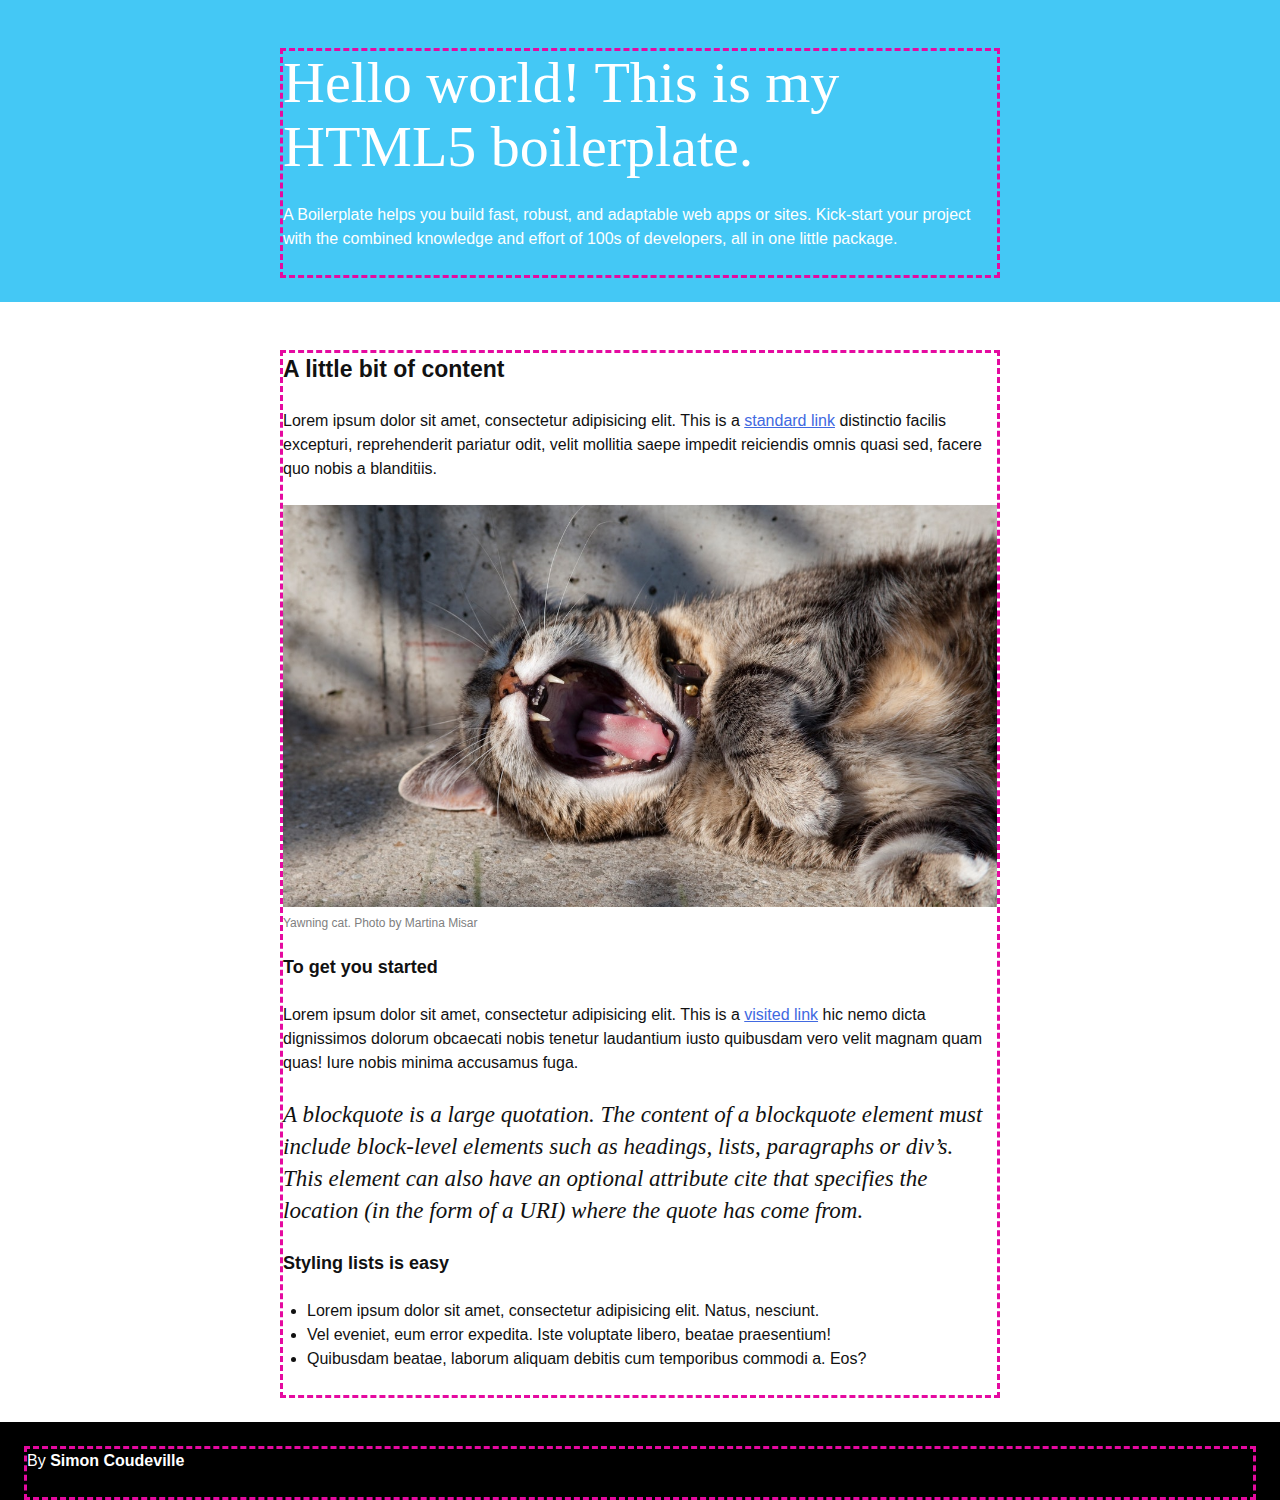
<file: index.html>
<!DOCTYPE html>
<html lang="en">

<head>
    <meta charset="utf-8" />
    <meta http-equiv="x-ua-compatible" content="ie=edge" />
    <title>Simon Coudeville - HTML5 Boilerplate</title>
    <meta name="description" content="This is my HTML5 boilerplate." />
    <meta name="viewport" content="width=device-width, initial-scale=1.0" />
    <meta name="msapplication-TileColor" content="#e85e00" />
    <meta name="theme-color" content="#e85e00" />

    <link rel="icon" href="favicon.svg" />
    <link rel="apple-touch-icon" href="apple-touch-icon.png" />
    <link rel="manifest" href="manifest.json" />
    <link rel="stylesheet" href="css/objects.row.css" />
    <link rel="stylesheet" href="css/normalize.css" />
    <link rel="stylesheet" href="css/screen.css" />
</head>

<body>
    <header class="o-row o-row--lg o-row--primary">
        <div class="o-container u-max-width-md">
            <h1>Hello world! This is my HTML5 boilerplate.</h1>
            <p>
                A Boilerplate helps you build fast, robust, and adaptable web apps or
                sites. Kick-start your project with the combined knowledge and effort of
                100s of developers, all in one little package.
            </p>
        </div>
    </header>
    <main class="o-row o-row--lg">
        <div class="o-container u-max-width-md">
            <h2>A little bit of content</h2>
            <p>
                Lorem ipsum dolor sit amet, consectetur adipisicing elit. This is a
                <a href="test.com">standard link</a>
                distinctio facilis excepturi, reprehenderit pariatur odit, velit
                mollitia saepe impedit reiciendis omnis quasi sed, facere quo nobis a
                blanditiis.
            </p>
            <figure>
                <img src="img/yawning-cat.jpeg" alt="This is a picture of a yawning cat" />
                <figcaption>Yawning cat. Photo by Martina Misar</figcaption>
            </figure>
            <h3>To get you started</h3>
            <p>
                Lorem ipsum dolor sit amet, consectetur adipisicing elit. This is a
                <a href="https://www.google.com">visited link</a> hic nemo dicta
                dignissimos dolorum obcaecati nobis tenetur laudantium iusto quibusdam
                vero velit magnam quam quas! Iure nobis minima accusamus fuga.
            </p>
            <blockquote cite="http://www.htmldog.com/reference/htmltags/blockquote/">
                <p>
                    A blockquote is a large quotation. The content of a blockquote element
                    must include block-level elements such as headings, lists, paragraphs
                    or div’s. This element can also have an optional attribute cite that
                    specifies the location (in the form of a URI) where the quote has come
                    from.
                </p>
            </blockquote>
            <h3>Styling lists is easy</h3>
            <ul>
                <li>
                    Lorem ipsum dolor sit amet, consectetur adipisicing elit. Natus,
                    nesciunt.
                </li>
                <li>
                    Vel eveniet, eum error expedita. Iste voluptate libero, beatae
                    praesentium!
                </li>
                <li>
                    Quibusdam beatae, laborum aliquam debitis cum temporibus commodi a.
                    Eos?
                </li>
            </ul>
        </div>
    </main>
    <footer class="o-row o-row--dark">
        <div class="o-container">
            <p>By <strong>Simon Coudeville</strong></p>
        </div>
    </footer>
</body>

</html>
</file>
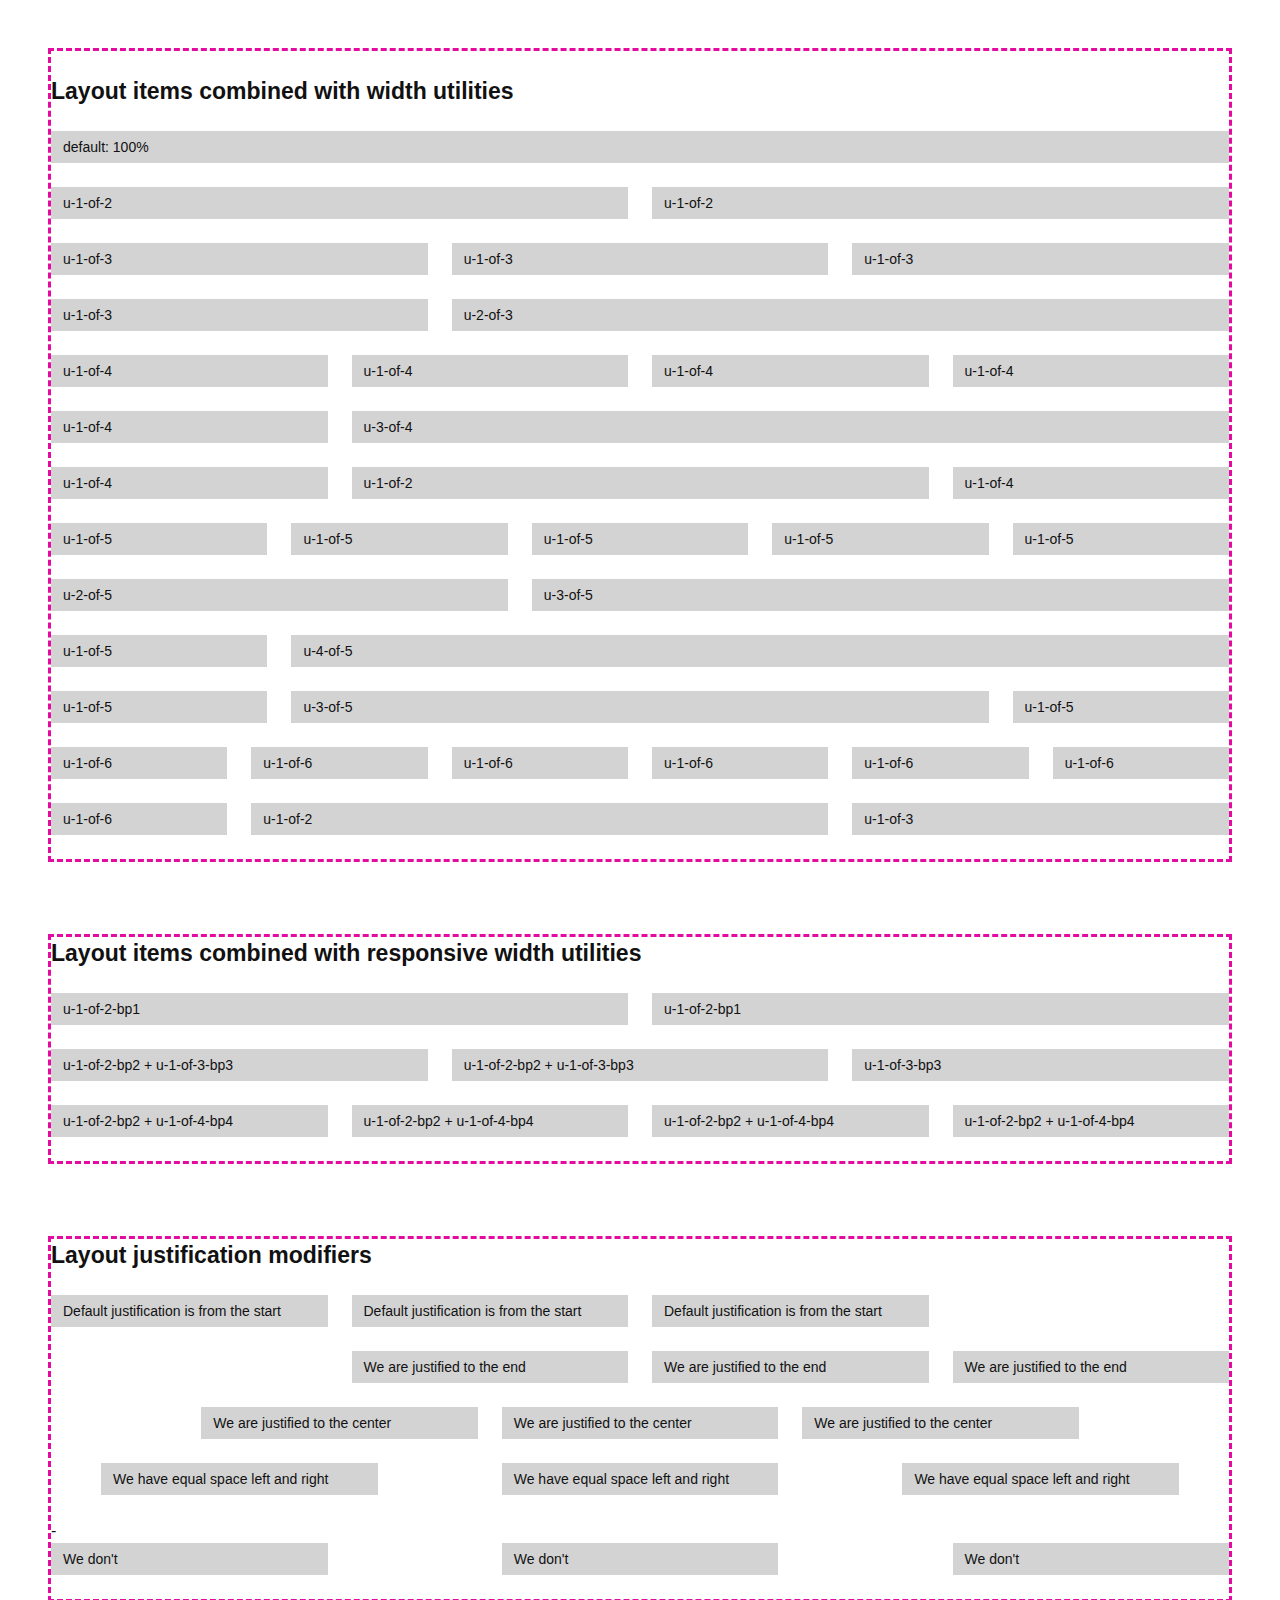
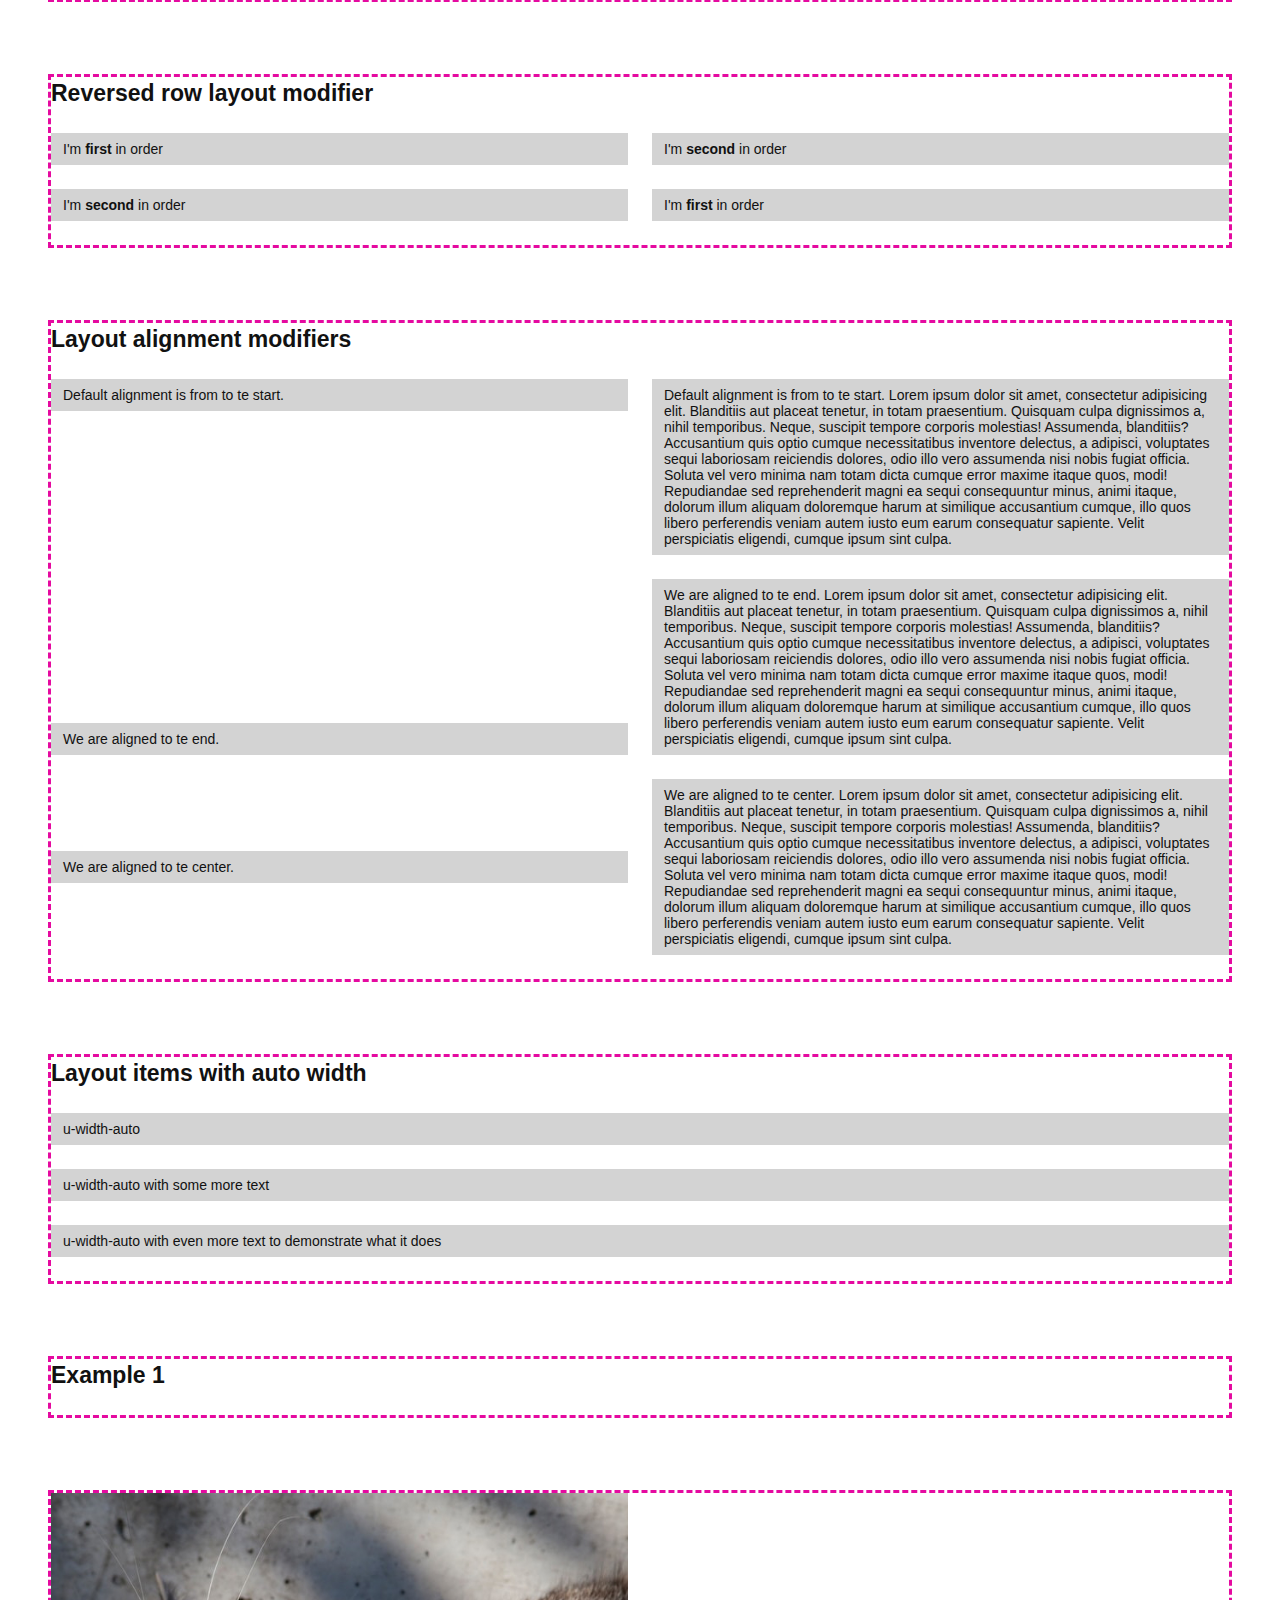
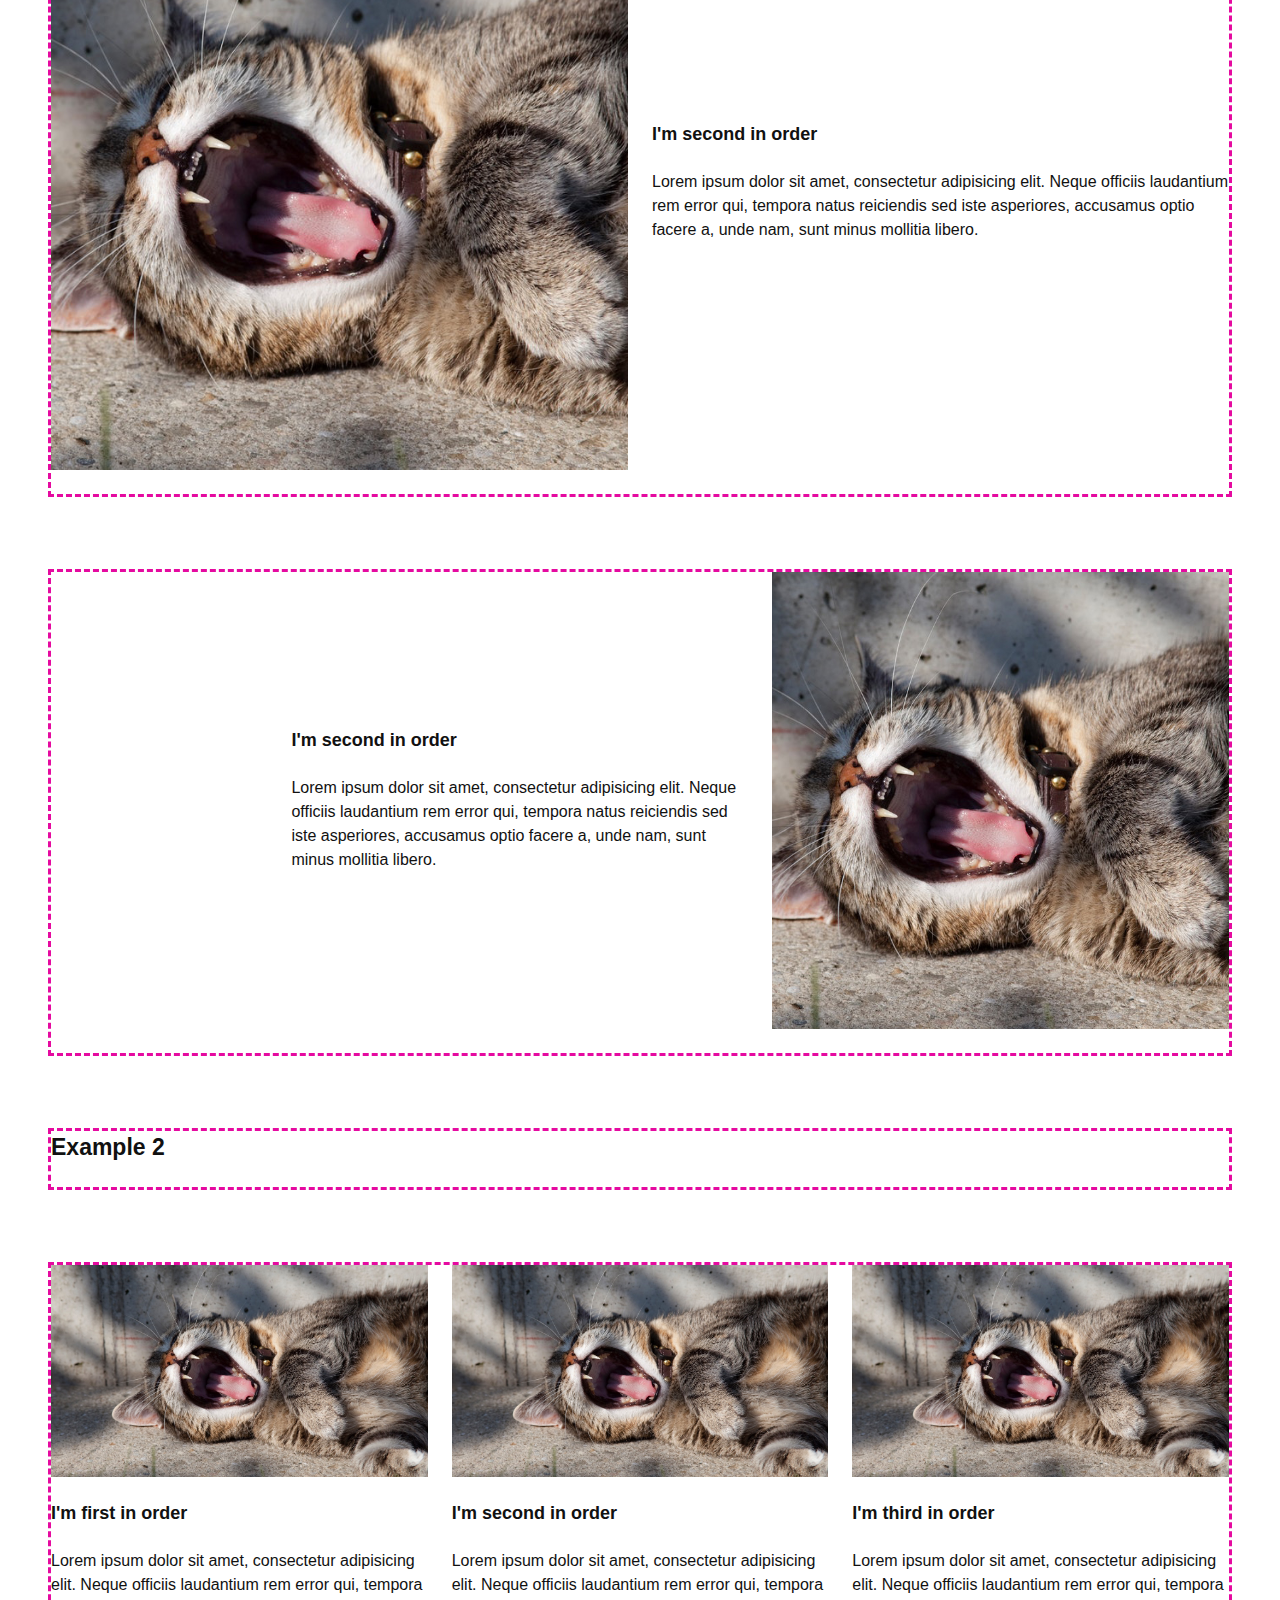
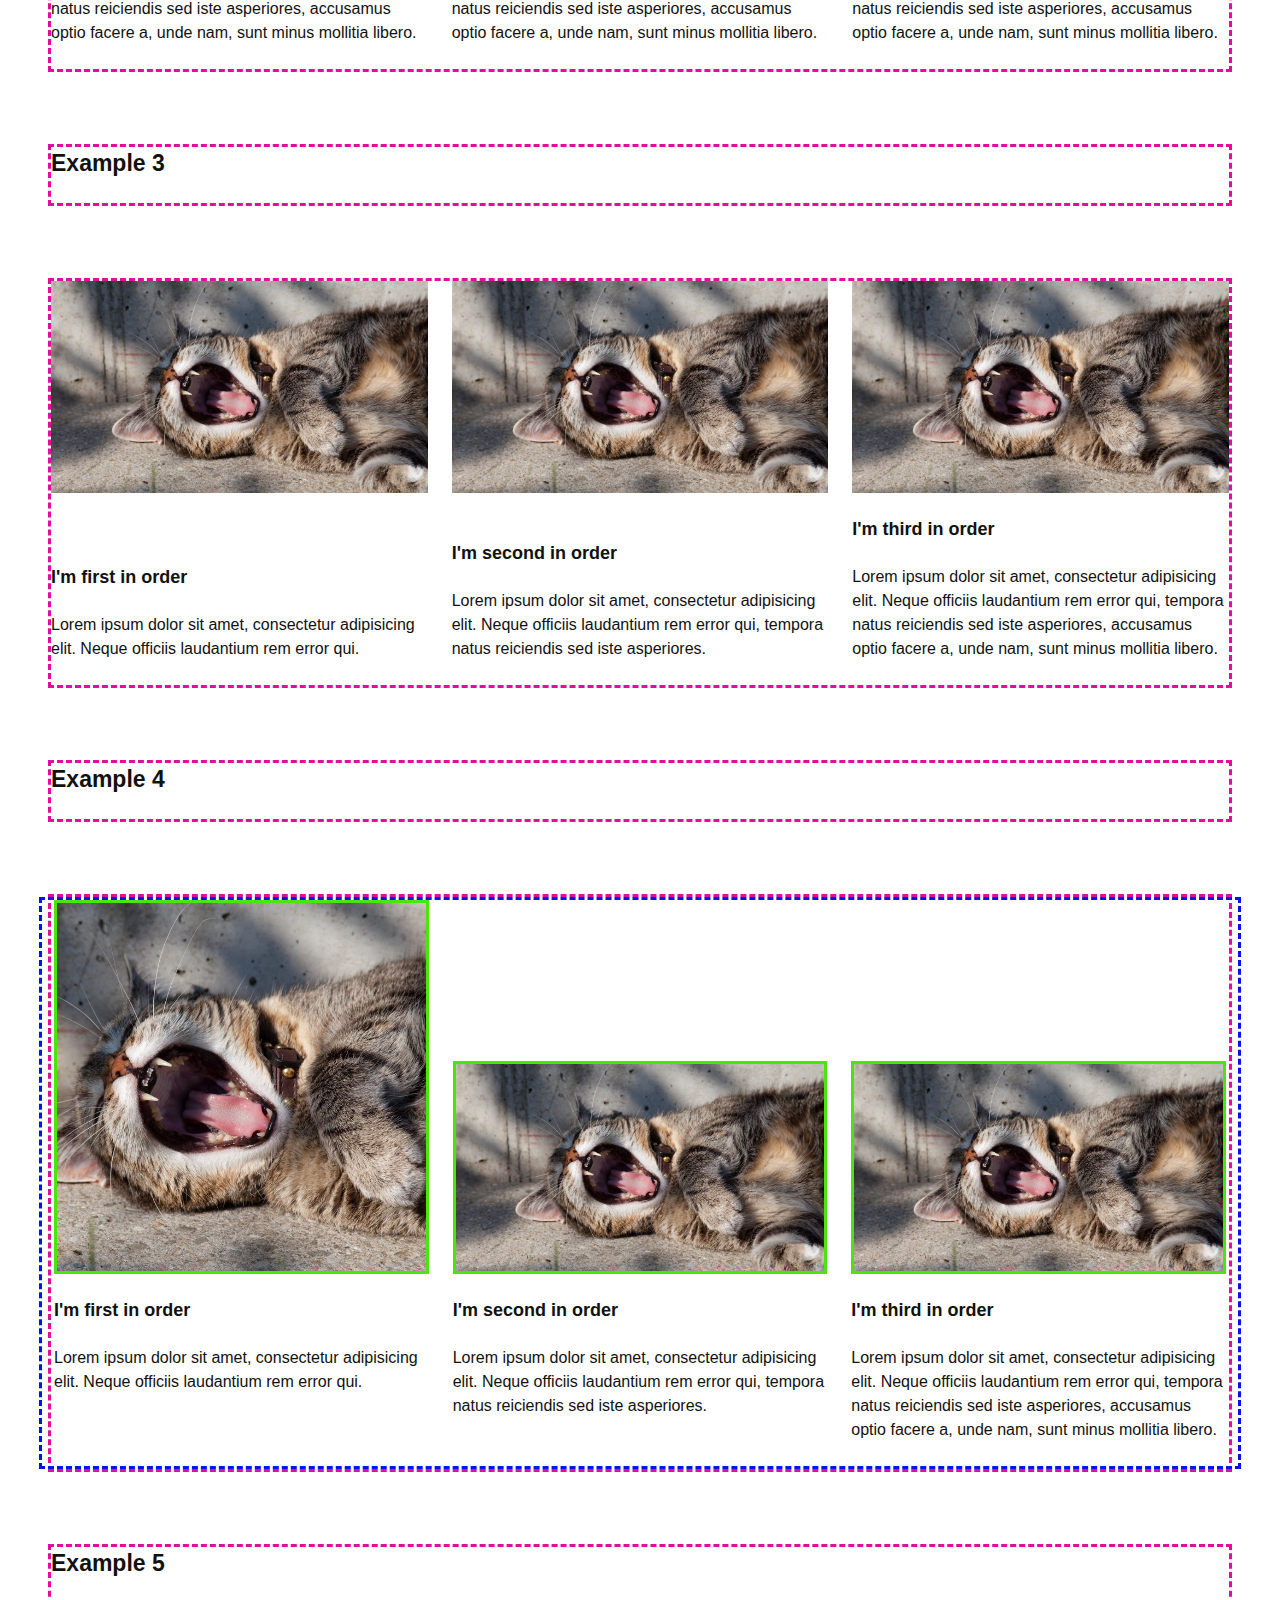
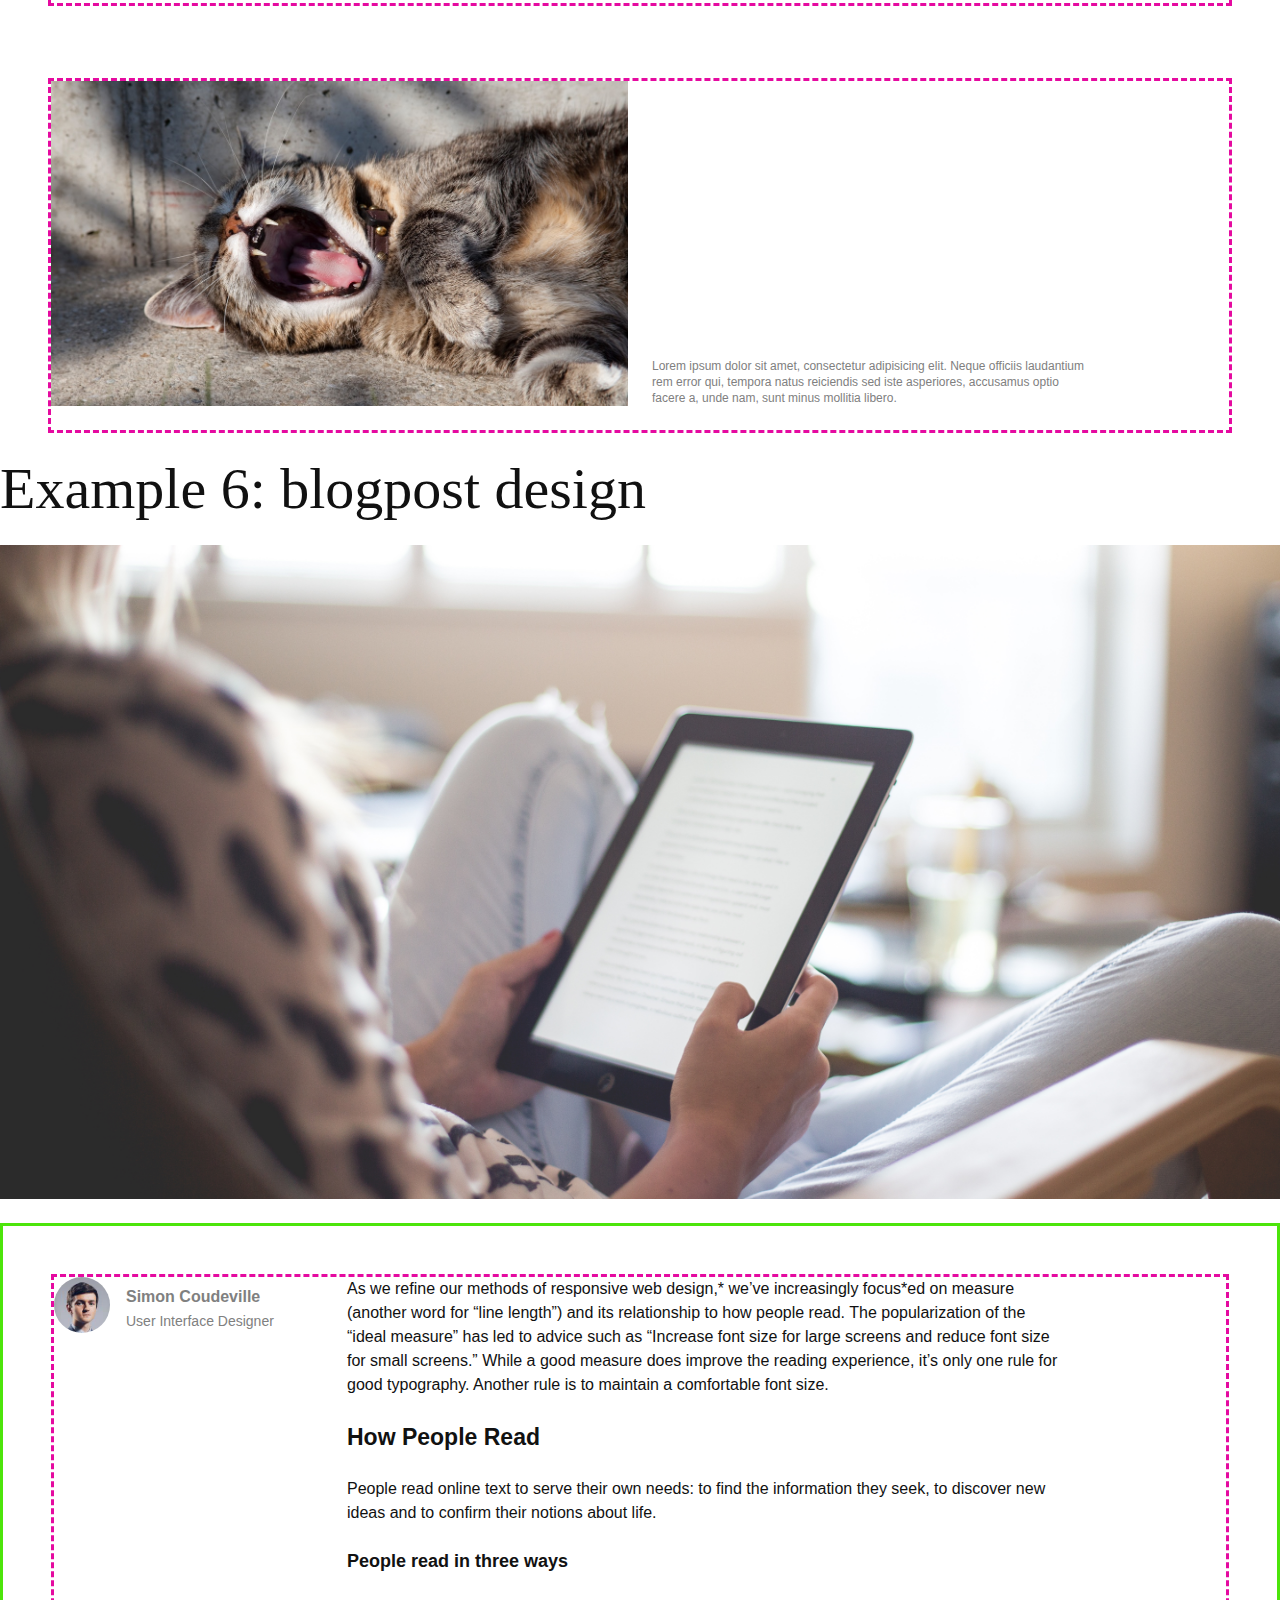
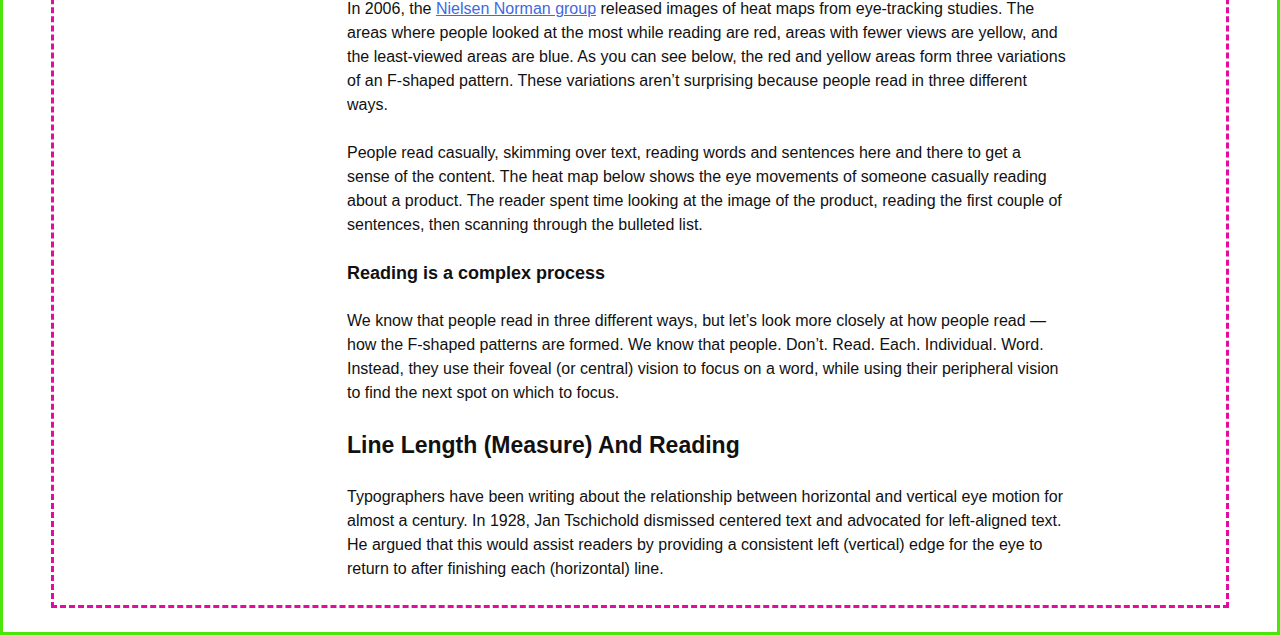
<file: layout.html>
<!doctype html>
<html lang="en">

<head>
    <meta charset="utf-8">
    <meta http-equiv="x-ua-compatible" content="ie=edge">
    <title>Simon Coudeville - HTML5 Boilerplate</title>
    <meta name="description" content="This is my HTML5 boilerplate.">
    <meta name="viewport" content="width=device-width, initial-scale=1.0">
    <meta name="msapplication-TileColor" content="#e85e00">
    <meta name="theme-color" content="#e85e00">

    <link rel="icon" href="favicon.svg">
    <link rel="apple-touch-icon" href="apple-touch-icon.png">
    <link rel="manifest" href="manifest.json">

    <link rel="stylesheet" href="css/normalize.css">
    <link rel="stylesheet" href="css/screen.css">
</head>

<body>
    <section class="o-row o-row--lg">
        
        <div class="o-container">

            <div class="o-layout__item">
                <p></p>
            </div>
            <div class="o-layout__item">
                <p></p>
            </div>
            <div class="o-layout__item">
                <p></p>
            </div>
            <div class="o-layout__item">
                <p></p>
            </div>  


            <h2>Layout items combined with width utilities</h2>
            <div class="o-layout o-layout--gutter">
                <div class="o-layout__item u-1-of-1">
                    <p class="c-layout-block c-layout-block--ellipsis">default: 100%</p>
                </div>
                <div class="o-layout__item u-1-of-2">
                    <p class="c-layout-block c-layout-block--ellipsis">u-1-of-2</p>
                </div>
                <div class="o-layout__item u-1-of-2">
                    <p class="c-layout-block c-layout-block--ellipsis">u-1-of-2</p>
                </div>
                <div class="o-layout__item u-1-of-3">
                    <p class="c-layout-block c-layout-block--ellipsis">u-1-of-3</p>
                </div>
                <div class="o-layout__item u-1-of-3">
                    <p class="c-layout-block c-layout-block--ellipsis">u-1-of-3</p>
                </div>
                <div class="o-layout__item u-1-of-3">
                    <p class="c-layout-block c-layout-block--ellipsis">u-1-of-3</p>
                </div>
                <div class="o-layout__item u-1-of-3">
                    <p class="c-layout-block c-layout-block--ellipsis">u-1-of-3</p>
                </div>
                <div class="o-layout__item u-2-of-3">
                    <p class="c-layout-block c-layout-block--ellipsis">u-2-of-3</p>
                </div>
                <div class="o-layout__item u-1-of-4">
                    <p class="c-layout-block c-layout-block--ellipsis">u-1-of-4</p>
                </div>
                <div class="o-layout__item u-1-of-4">
                    <p class="c-layout-block c-layout-block--ellipsis">u-1-of-4</p>
                </div>
                <div class="o-layout__item u-1-of-4">
                    <p class="c-layout-block c-layout-block--ellipsis">u-1-of-4</p>
                </div>
                <div class="o-layout__item u-1-of-4">
                    <p class="c-layout-block c-layout-block--ellipsis">u-1-of-4</p>
                </div>
                <div class="o-layout__item u-1-of-4">
                    <p class="c-layout-block c-layout-block--ellipsis">u-1-of-4</p>
                </div>
                <div class="o-layout__item u-3-of-4">
                    <p class="c-layout-block c-layout-block--ellipsis">u-3-of-4</p>
                </div>
                <div class="o-layout__item u-1-of-4">
                    <p class="c-layout-block c-layout-block--ellipsis">u-1-of-4</p>
                </div>
                <div class="o-layout__item u-1-of-2">
                    <p class="c-layout-block c-layout-block--ellipsis">u-1-of-2</p>
                </div>
                <div class="o-layout__item u-1-of-4">
                    <p class="c-layout-block c-layout-block--ellipsis">u-1-of-4</p>
                </div>
                <div class="o-layout__item u-1-of-5">
                    <p class="c-layout-block c-layout-block--ellipsis">u-1-of-5</p>
                </div>
                <div class="o-layout__item u-1-of-5">
                    <p class="c-layout-block c-layout-block--ellipsis">u-1-of-5</p>
                </div>
                <div class="o-layout__item u-1-of-5">
                    <p class="c-layout-block c-layout-block--ellipsis">u-1-of-5</p>
                </div>
                <div class="o-layout__item u-1-of-5">
                    <p class="c-layout-block c-layout-block--ellipsis">u-1-of-5</p>
                </div>
                <div class="o-layout__item u-1-of-5">
                    <p class="c-layout-block c-layout-block--ellipsis">u-1-of-5</p>
                </div>
                <div class="o-layout__item u-2-of-5">
                    <p class="c-layout-block c-layout-block--ellipsis">u-2-of-5</p>
                </div>
                <div class="o-layout__item u-3-of-5">
                    <p class="c-layout-block c-layout-block--ellipsis">u-3-of-5</p>
                </div>
                <div class="o-layout__item u-1-of-5">
                    <p class="c-layout-block c-layout-block--ellipsis">u-1-of-5</p>
                </div>
                <div class="o-layout__item u-4-of-5">
                    <p class="c-layout-block c-layout-block--ellipsis">u-4-of-5</p>
                </div>
                <div class="o-layout__item u-1-of-5">
                    <p class="c-layout-block c-layout-block--ellipsis">u-1-of-5</p>
                </div>
                <div class="o-layout__item u-3-of-5">
                    <p class="c-layout-block c-layout-block--ellipsis">u-3-of-5</p>
                </div>
                <div class="o-layout__item u-1-of-5">
                    <p class="c-layout-block c-layout-block--ellipsis">u-1-of-5</p>
                </div>
                <div class="o-layout__item u-1-of-6">
                    <p class="c-layout-block c-layout-block--ellipsis">u-1-of-6</p>
                </div>
                <div class="o-layout__item u-1-of-6">
                    <p class="c-layout-block c-layout-block--ellipsis">u-1-of-6</p>
                </div>
                <div class="o-layout__item u-1-of-6">
                    <p class="c-layout-block c-layout-block--ellipsis">u-1-of-6</p>
                </div>
                <div class="o-layout__item u-1-of-6">
                    <p class="c-layout-block c-layout-block--ellipsis">u-1-of-6</p>
                </div>
                <div class="o-layout__item u-1-of-6">
                    <p class="c-layout-block c-layout-block--ellipsis">u-1-of-6</p>
                </div>
                <div class="o-layout__item u-1-of-6">
                    <p class="c-layout-block c-layout-block--ellipsis">u-1-of-6</p>
                </div>
                <div class="o-layout__item u-1-of-6">
                    <p class="c-layout-block c-layout-block--ellipsis">u-1-of-6</p>
                </div>
                <div class="o-layout__item u-1-of-2">
                    <p class="c-layout-block c-layout-block--ellipsis">u-1-of-2</p>
                </div>
                <div class="o-layout__item u-1-of-3">
                    <p class="c-layout-block c-layout-block--ellipsis">u-1-of-3</p>
                </div>
            </div>
        </div>
    </section>
    <section class="o-row o-row--lg">
        <div class="o-container">
            <h2>Layout items combined with responsive width utilities</h2>
            <div class="o-layout o-layout--gutter">
                <div class="o-layout__item u-1-of-2-bp1">
                    <p class="c-layout-block c-layout-block--ellipsis">u-1-of-2-bp1</p>
                </div>
                <div class="o-layout__item u-1-of-2-bp1">
                    <p class="c-layout-block c-layout-block--ellipsis">u-1-of-2-bp1</p>
                </div>
                <div class="o-layout__item u-1-of-2-bp2 u-1-of-3-bp3">
                    <p class="c-layout-block c-layout-block--ellipsis">u-1-of-2-bp2 + u-1-of-3-bp3</p>
                </div>
                <div class="o-layout__item u-1-of-2-bp2 u-1-of-3-bp3">
                    <p class="c-layout-block c-layout-block--ellipsis">u-1-of-2-bp2 + u-1-of-3-bp3</p>
                </div>
                <div class="o-layout__item u-1-of-3-bp3">
                    <p class="c-layout-block c-layout-block--ellipsis">u-1-of-3-bp3</p>
                </div>
                <div class="o-layout__item u-1-of-2-bp2 u-1-of-4-bp4">
                    <p class="c-layout-block c-layout-block--ellipsis">u-1-of-2-bp2 + u-1-of-4-bp4</p>
                </div>
                <div class="o-layout__item u-1-of-2-bp2 u-1-of-4-bp4">
                    <p class="c-layout-block c-layout-block--ellipsis">u-1-of-2-bp2 + u-1-of-4-bp4</p>
                </div>
                <div class="o-layout__item u-1-of-2-bp2 u-1-of-4-bp4">
                    <p class="c-layout-block c-layout-block--ellipsis">u-1-of-2-bp2 + u-1-of-4-bp4</p>
                </div>
                <div class="o-layout__item u-1-of-2-bp2 u-1-of-4-bp4">
                    <p class="c-layout-block c-layout-block--ellipsis">u-1-of-2-bp2 + u-1-of-4-bp4</p>
                </div>
            </div>
        </div>
    </section>

    <section class="o-row o-row--lg">
        <div class="o-container">
            <!--- Justify start --> 
            <h2>Layout justification modifiers</h2>
            <div class="o-layout o-layout--gutter">
                <div class="o-layout__item u-1-of-4-bp2">
                    <p class="c-layout-block c-layout-block--ellipsis">Default justification is from the start</p>
                </div>
                <div class="o-layout__item u-1-of-4-bp2">
                    <p class="c-layout-block c-layout-block--ellipsis">Default justification is from the start</p>
                </div>
                <div class="o-layout__item u-1-of-4-bp2">
                    <p class="c-layout-block c-layout-block--ellipsis">Default justification is from the start</p>
                </div>
            </div>
            <!--- Justify end -->
            <div class="o-layout o-layout--gutter o-layout--justify-end">
                <div class="o-layout__item u-1-of-4-bp2">
                    <p class="c-layout-block c-layout-block--ellipsis">We are justified to the end</p>
                </div>
                <div class="o-layout__item u-1-of-4-bp2">
                    <p class="c-layout-block c-layout-block--ellipsis">We are justified to the end</p>
                </div>
                <div class="o-layout__item u-1-of-4-bp2">
                    <p class="c-layout-block c-layout-block--ellipsis">We are justified to the end</p>
                </div>
            </div>
            <!--- Justify center -->
            <div class="o-layout o-layout--gutter o-layout--justify-center">
                <div class="o-layout__item u-1-of-4-bp2">
                    <p class="c-layout-block c-layout-block--ellipsis">We are justified to the center</p>
                </div>
                <div class="o-layout__item u-1-of-4-bp2">
                    <p class="c-layout-block c-layout-block--ellipsis">We are justified to the center</p>
                </div>
                <div class="o-layout__item u-1-of-4-bp2">
                    <p class="c-layout-block c-layout-block--ellipsis">We are justified to the center</p>
                </div>
            </div>
            <!--- Justify Space around -->
            <div class="o-layout o-layout--gutter o-layout--justify-space-around">
                <div class="o-layout__item u-1-of-4-bp2">
                    <p class="c-layout-block c-layout-block--ellipsis">We have equal space left and right</p>
                </div>
                <div class="o-layout__item u-1-of-4-bp2">
                    <p class="c-layout-block c-layout-block--ellipsis">We have equal space left and right</p>
                </div>
                <div class="o-layout__item u-1-of-4-bp2">
                    <p class="c-layout-block c-layout-block--ellipsis">We have equal space left and right</p>
                </div>
            </div>
            <!--- Justify Space between -->-
            <div class="o-layout o-layout--gutter o-layout--justify-space-between">
                <div class="o-layout__item u-1-of-4-bp2">
                    <p class="c-layout-block c-layout-block--ellipsis">We don't </p>
                </div>
                <div class="o-layout__item u-1-of-4-bp2">
                    <p class="c-layout-block c-layout-block--ellipsis">We don't </p>
                </div>
                <div class="o-layout__item u-1-of-4-bp2">
                    <p class="c-layout-block c-layout-block--ellipsis">We don't </p>
                </div>
            </div>
        </div>
    </section>

    <section class="o-row o-row--lg">
        <div class="o-container">
            <h2>Reversed row layout modifier</h2>
            <!-- Row normal -->
            <div class="o-layout o-layout--gutter">
                <div class="o-layout__item u-1-of-2-bp2">
                    <p class="c-layout-block c-layout-block--ellipsis">I'm <strong>first</strong> in order</p>
                </div>
                <div class="o-layout__item u-1-of-2-bp2">
                    <p class="c-layout-block c-layout-block--ellipsis">I'm <strong>second</strong> in order</p>
                </div>
            </div>
            <!-- Row Reverse -->
            <div class="o-layout o-layout--gutter o-layout--row-reverse">
                <div class="o-layout__item u-1-of-2-bp2">
                    <p class="c-layout-block c-layout-block--ellipsis">I'm <strong>first</strong> in order</p>
                </div>
                <div class="o-layout__item u-1-of-2-bp2">
                    <p class="c-layout-block c-layout-block--ellipsis">I'm <strong>second</strong> in order</p>
                </div>
            </div>
        </div>
    </section>

    <section class="o-row o-row--lg">
        <div class="o-container">
            <h2>Layout alignment modifiers</h2>
            <div class="o-layout o-layout--gutter">
                <div class="o-layout__item u-1-of-2-bp2">
                    <p class="c-layout-block">Default alignment is from to te start.</p>
                </div>
                <div class="o-layout__item u-1-of-2-bp2">
                    <p class="c-layout-block">Default alignment is from to te start. Lorem ipsum dolor sit amet,
                        consectetur adipisicing elit. Blanditiis aut placeat tenetur, in totam praesentium. Quisquam
                        culpa dignissimos a, nihil temporibus. Neque, suscipit tempore corporis molestias! Assumenda,
                        blanditiis? Accusantium quis optio cumque necessitatibus inventore delectus, a adipisci,
                        voluptates sequi laboriosam reiciendis dolores, odio illo vero assumenda nisi nobis fugiat
                        officia. Soluta vel vero minima nam totam dicta cumque error maxime itaque quos, modi!
                        Repudiandae sed reprehenderit magni ea sequi consequuntur minus, animi itaque, dolorum illum
                        aliquam doloremque harum at similique accusantium cumque, illo quos libero perferendis veniam
                        autem iusto eum earum consequatur sapiente. Velit perspiciatis eligendi, cumque ipsum sint
                        culpa.</p>
                </div>
            </div>
            <!--Aling to end-->
            <div class="o-layout o-layout--gutter o-layout--align-end">
                <div class="o-layout__item u-1-of-2-bp2">
                    <p class="c-layout-block">We are aligned to te end.</p>
                </div>
                <div class="o-layout__item u-1-of-2-bp2">
                    <p class="c-layout-block">We are aligned to te end. Lorem ipsum dolor sit amet, consectetur
                        adipisicing elit. Blanditiis aut placeat tenetur, in totam praesentium. Quisquam culpa
                        dignissimos a, nihil temporibus. Neque, suscipit tempore corporis molestias! Assumenda,
                        blanditiis? Accusantium quis optio cumque necessitatibus inventore delectus, a adipisci,
                        voluptates sequi laboriosam reiciendis dolores, odio illo vero assumenda nisi nobis fugiat
                        officia. Soluta vel vero minima nam totam dicta cumque error maxime itaque quos, modi!
                        Repudiandae sed reprehenderit magni ea sequi consequuntur minus, animi itaque, dolorum illum
                        aliquam doloremque harum at similique accusantium cumque, illo quos libero perferendis veniam
                        autem iusto eum earum consequatur sapiente. Velit perspiciatis eligendi, cumque ipsum sint
                        culpa.</p>
                </div>
            </div>
            <!--Aling to Center-->
            <div class="o-layout o-layout--gutter o-layout--align-center">
                <div class="o-layout__item u-1-of-2-bp2">
                    <p class="c-layout-block">We are aligned to te center.</p>
                </div>
                <div class="o-layout__item u-1-of-2-bp2">
                    <p class="c-layout-block">We are aligned to te center. Lorem ipsum dolor sit amet, consectetur
                        adipisicing elit. Blanditiis aut placeat tenetur, in totam praesentium. Quisquam culpa
                        dignissimos a, nihil temporibus. Neque, suscipit tempore corporis molestias! Assumenda,
                        blanditiis? Accusantium quis optio cumque necessitatibus inventore delectus, a adipisci,
                        voluptates sequi laboriosam reiciendis dolores, odio illo vero assumenda nisi nobis fugiat
                        officia. Soluta vel vero minima nam totam dicta cumque error maxime itaque quos, modi!
                        Repudiandae sed reprehenderit magni ea sequi consequuntur minus, animi itaque, dolorum illum
                        aliquam doloremque harum at similique accusantium cumque, illo quos libero perferendis veniam
                        autem iusto eum earum consequatur sapiente. Velit perspiciatis eligendi, cumque ipsum sint
                        culpa.</p>
                </div>
            </div>
        </div>
    </section>
    <section class="o-row o-row--lg">
        <div class="o-container">
            <h2>Layout items with auto width</h2>
            <div class="o-layout o-layout--gutter">
                <div class="o-layout__item u-width-auto">
                    <p class="c-layout-block">u-width-auto</p>
                </div>
                <div class="o-layout__item u-width-auto">
                    <p class="c-layout-block">u-width-auto with some more text</p>
                </div>
                <div class="o-layout__item u-width-auto">
                    <p class="c-layout-block">u-width-auto with even more text to demonstrate what it does</p>
                </div>
            </div>
        </div>
    </section>
    <!--Oefening 1-->
    <section>
        <header class="o-row o-row--lg">
            <div class="o-container">
                <h2>Example 1</h2>
            </div>
        </header>
        <article class="o-row o-row--lg">
            <div class="o-container">
                <div class="o-layout o-layout--align-center o-layout--gutter">
                    <div class="o-layout__item u-1-of-2-bp2">
                        <figure>
                            <img src="img/yawning-cat-square.jpg" alt="This is a picture of a yawning cat">
                        </figure>
                    </div>
                    <div class="o-layout__item u-1-of-2-bp2">
                        <h3>I'm second in order</h3>
                        <p>
                            Lorem ipsum dolor sit amet, consectetur adipisicing elit. Neque officiis laudantium rem
                            error qui, tempora natus reiciendis sed iste asperiores, accusamus optio facere a, unde nam,
                            sunt minus mollitia libero.
                        </p>
                    </div>
                </div>
            </div>
        </article>
        <article class="o-row o-row--lg">
            <div class="o-container">
                <div class="o-layout o-layout--align-center o-layout--gutter o-layout--row-reverse">
                    <div class="o-layout__item u-1-of-2-bp2 u-2-of-5-bp4">
                        <figure>
                            <img src="img/yawning-cat-square.jpg" alt="This is a picture of a yawning cat">
                        </figure>
                    </div>
                    <div class="o-layout__item u-1-of-2-bp2 u-2-of-5-bp4">
                        <h3>I'm second in order</h3>
                        <p>
                            Lorem ipsum dolor sit amet, consectetur adipisicing elit. Neque officiis laudantium rem
                            error qui, tempora natus reiciendis sed iste asperiores, accusamus optio facere a, unde nam,
                            sunt minus mollitia libero.
                        </p>
                    </div>
                </div>
            </div>
        </article>
    </section>
    <!--Oefening 2-->
    <section>
        <header class="o-row o-row--lg">
            <div class="o-container">
                <h2>Example 2</h2>
            </div>
        </header>
        <div class="o-row o-row--lg">
            <div class="o-container">
                <div class="o-layout o-layout--gutter">
                    <article class="o-layout__item u-1-of-2-bp2 u-1-of-3-bp3">
                        <figure>
                            <img src="img/yawning-cat.jpeg" alt="This is a picture of a yawning cat">
                        </figure>
                        <h3>I'm first in order</h3>
                        <p>
                            Lorem ipsum dolor sit amet, consectetur adipisicing elit. Neque officiis laudantium rem
                            error qui, tempora natus reiciendis sed iste asperiores, accusamus optio facere a, unde nam,
                            sunt minus mollitia libero.
                        </p>
                    </article>
                    <article class="o-layout__item  u-1-of-2-bp2 u-1-of-3-bp3">
                        <figure>
                            <img src="img/yawning-cat.jpeg" alt="This is a picture of a yawning cat">
                        </figure>
                        <h3>I'm second in order</h3>
                        <p>
                            Lorem ipsum dolor sit amet, consectetur adipisicing elit. Neque officiis laudantium rem
                            error qui, tempora natus reiciendis sed iste asperiores, accusamus optio facere a, unde nam,
                            sunt minus mollitia libero.
                        </p>
                    </article>
                    <article class="o-layout__item  u-1-of-2-bp2 u-1-of-3-bp3">
                        <figure>
                            <img src="img/yawning-cat.jpeg" alt="This is a picture of a yawning cat">
                        </figure>
                        <h3>I'm third in order</h3>
                        <p>
                            Lorem ipsum dolor sit amet, consectetur adipisicing elit. Neque officiis laudantium rem
                            error qui, tempora natus reiciendis sed iste asperiores, accusamus optio facere a, unde nam,
                            sunt minus mollitia libero.
                        </p>
                    </article>
                </div>
            </div>
        </div>
    </section>
    <!--Oefening 3-->
    <section>
        <header class="o-row o-row--lg">
            <div class="o-container">
                <h2>Example 3</h2>
            </div>
        </header>
        <div class="o-row o-row--lg">
            <div class="o-container">
                <div class="o-layout o-layout--gutter">
                    <article class="o-layout__item u-1-of-2-bp2 u-1-of-3-bp3 o-layout o-layout--align-content-space-between">
                        <figure>
                            <img src="img/yawning-cat.jpeg" alt="This is a picture of a yawning cat">
                        </figure>
                        <div>
                            <h3>I'm first in order</h3>
                            <p>
                                Lorem ipsum dolor sit amet, consectetur adipisicing elit. Neque officiis laudantium rem
                                error qui.
                            </p>
                        </div>
                    </article>
                    <article class="o-layout__item u-1-of-2-bp2 u-1-of-3-bp3 o-layout o-layout--align-content-space-between">
                        <figure>
                            <img src="img/yawning-cat.jpeg" alt="This is a picture of a yawning cat">
                        </figure>
                        <div>
                            <h3>I'm second in order</h3>
                            <p>
                                Lorem ipsum dolor sit amet, consectetur adipisicing elit. Neque officiis laudantium rem
                                error qui, tempora natus reiciendis sed iste asperiores.
                            </p>
                        </div>
                    </article>
                    <article class="o-layout__item u-1-of-2-bp2 u-1-of-3-bp3 o-layout o-layout--align-content-space-between">
                        <figure>
                            <img src="img/yawning-cat.jpeg" alt="This is a picture of a yawning cat">
                        </figure>
                        <div>
                            <h3>I'm third in order</h3>
                            <p>
                                Lorem ipsum dolor sit amet, consectetur adipisicing elit. Neque officiis laudantium rem
                                error qui, tempora natus reiciendis sed iste asperiores, accusamus optio facere a, unde
                                nam, sunt minus mollitia libero.
                            </p>
                        </div>
                    </article>
                </div>
            </div>
        </div>
    </section>
    <!--Oefening 4-->
    <section>
        <header class="o-row o-row--lg">
            <div class="o-container">
                <h2>Example 4</h2>
            </div>
        </header>
        <div class="o-row o-row--lg">
            <div class="o-container">
                <div class="o-layout o-layout--gutter o-layout--align-baseline  test2">
                    <article class="o-layout__item u-1-of-2-bp2 u-1-of-3-bp3 o-layout">
                        <figure class="o-layout test">
                            <img src="img/yawning-cat-square.jpg" alt="This is a picture of a yawning cat">
                        </figure>
                        <div>
                            <h3>I'm first in order</h3>
                            <p>
                                Lorem ipsum dolor sit amet, consectetur adipisicing elit. Neque officiis laudantium rem
                                error qui.
                            </p>
                        </div>
                    </article>
                    <article class="o-layout__item u-1-of-2-bp2 u-1-of-3-bp3 o-layout">
                        <figure class="o-layout  test">
                            <img src="img/yawning-cat.jpeg" alt="This is a picture of a yawning cat">
                        </figure>
                        <div>
                            <h3>I'm second in order</h3>
                            <p>
                                Lorem ipsum dolor sit amet, consectetur adipisicing elit. Neque officiis laudantium rem
                                error qui, tempora natus reiciendis sed iste asperiores.
                            </p>
                        </div>
                    </article>
                    <article class="o-layout__item u-1-of-2-bp2 u-1-of-3-bp3 o-layout">
                        <figure class="o-layout test">
                            <img src="img/yawning-cat.jpeg" alt="This is a picture of a yawning cat">
                        </figure>
                        <div>
                            <h3>I'm third in order</h3>
                            <p>
                                Lorem ipsum dolor sit amet, consectetur adipisicing elit. Neque officiis laudantium rem
                                error qui, tempora natus reiciendis sed iste asperiores, accusamus optio facere a, unde
                                nam, sunt minus mollitia libero.
                            </p>
                        </div>
                    </article>
                </div>
            </div>
        </div>
    </section>
    <!--Oefening 5-->
    <section>
        <header class="o-row o-row--lg">
            <div class="o-container">
                <h2>Example 5</h2>
            </div>
        </header>
        <div class="o-row o-row--lg">
            <div class="o-container">
                <figure>
                    <div class="o-layout o-layout--gutter o-layout--align-end">
                        <div class="o-layout__item u-1-of-2-bp2">
                            <img src="img/yawning-cat.jpeg" alt="This is a picture of a yawning cat">
                        </div>
                        <div class="o-layout__item u-1-of-2-bp2">
                            <figcaption class="u-max-width-sm">Lorem ipsum dolor sit amet, consectetur adipisicing elit.
                                Neque officiis laudantium rem error qui, tempora natus reiciendis sed iste asperiores,
                                accusamus optio facere a, unde nam, sunt minus mollitia libero.</figcaption>
                        </div>
                    </div>
                </figure>
            </div>
        </div>
    </section>
    <!--Oefening 6-->
    <ectiosn>
        <header>
            <div>
                <h1>Example 6: blogpost design</h1>
            </div>
        </header>
        <figure>
            <picture>
                <source srcset="img/picture@2x.jpg" media="(min-width: 1200px)">
                <source srcset="img/picture.jpg" media="(min-width: 992px)">
                <source srcset="img/picture-medium@2x.jpg" media="(min-width: 768px)">
                <source srcset="img/picture-medium.jpg" media="(min-width: 576px)">
                <img srcset="img/picture-square@2x.jpg" alt="Picture of girl reading on a tablet">
            </picture>
        </figure>
        <div class="o-row o-row--lg test">
            <div class="o-container">
                <div class="o-layout o-layout-gutter">
                    <div class="o-layout__item u-1-of-4-bp3">
                        <figure class="c-author u-mb-xl-bp2">
                            <img class="c-author__avatar" src="img/avatar.jpg" alt="Simon Coudeville">
                            <figcaption class="c-author__caption">
                                <h2 class="c-author__name">Simon Coudeville</h2>
                                <p class="c-author__title">
                                    User Interface Designer
                                </p>
                            </figcaption>
                        </figure>
                    </div>
                    <div  class="o-layout__item u-3-of-4-bp3">
                        <div class="u-max-width-md">
                            <p>
                                As we refine our methods of responsive web design,* we’ve increasingly focus*ed on
                                measure (another word for “line length”) and its relationship to how people read. The
                                popularization of the “ideal measure” has led to advice such as “Increase font size for
                                large screens and reduce font size for small screens.” While a good measure does improve
                                the reading experience, it’s only one rule for good typography. Another rule is to
                                maintain a comfortable font size.
                            </p>
                            <h2>
                                How People Read
                            </h2>
                            <p>
                                People read online text to serve their own needs: to find the information they seek, to
                                discover new ideas and to confirm their notions about life.
                            </p>
                            <h3>
                                People read in three ways
                            </h3>
                            <p>
                                In 2006, the <a href="https://www.nngroup.com/">Nielsen Norman group</a> released images
                                of heat maps from eye-tracking studies. The areas where people looked at the most while
                                reading are red, areas with fewer views are yellow, and the least-viewed areas are blue.
                                As you can see below, the red and yellow areas form three variations of an F-shaped
                                pattern. These variations aren’t surprising because people read in three different ways.
                            </p>
                            <p>
                                People read casually, skimming over text, reading words and sentences here and there to
                                get a sense of the content. The heat map below shows the eye movements of someone
                                casually reading about a product. The reader spent time looking at the image of the
                                product, reading the first couple of sentences, then scanning through the bulleted list.
                            </p>
                            <h3>
                                Reading is a complex process
                            </h3>
                            <p>
                                We know that people read in three different ways, but let’s look more closely at how
                                people read — how the F-shaped patterns are formed. We know that people. Don’t. Read.
                                Each. Individual. Word. Instead, they use their foveal (or central) vision to focus on a
                                word, while using their peripheral vision to find the next spot on which to focus.
                            </p>
                            <h2>
                                Line Length (Measure) And Reading
                            </h2>
                            <p>
                                Typographers have been writing about the relationship between horizontal and vertical
                                eye motion for almost a century. In 1928, Jan Tschichold dismissed centered text and
                                advocated for left-aligned text. He argued that this would assist readers by providing a
                                consistent left (vertical) edge for the eye to return to after finishing each
                                (horizontal) line.
                            </p>
                        </div>
                    </div>
                </div>
            </div>
        </div>
    </section>
</body>

</html>
</file>
<file: css/objects.row.css>
/*
    Objects: Row
    ---
    Creates a horizontal row that stretches the viewport and adds padding around children
*/

.o-row {}

.o-row--primary {}

.o-row--dark {}

@media (min-width: 768px) {
    .o-row--lg {}
}
</file>
<file: css/screen.css>
/*------------------------------------*\
  #FONTS
\*------------------------------------*/

/*------------------------------------*\
  #GENERIC
\*------------------------------------*/

/*
    Generic: Page
    ---
    Global page styles
*/

html {
    font-size: 16px;
    line-height: 1.5;
    font-family: "Helvetica Neue", Helvetica, arial, sans-serif;
    color: #111;
    -webkit-font-smoothing: antialiased;
    -moz-osx-font-smoothing: grayscale;
    box-sizing: border-box;



}

/* Padding langst binnekant */
*,
*::after,
*::after {
    box-sizing: inherit;
}

body
/*
 * Remove text-shadow in selection highlight:
 * https://twitter.com/miketaylr/status/12228805301
 *
 * Customize the background color to match your design.
 */

::selection {
    background: #e85e00;
    color: white;
    text-shadow: none;
}

/*------------------------------------*\
  #Elements
\*------------------------------------*/

/*
    Elements: Images
    ---
    Default markup for images to make them responsive
*/

img {
    max-width: 100%;
    vertical-align: top;
}

/*
    Elements: typography
    ---
    Default markup for typographic elements
*/

h1 {
    font-family: "Times New Roman", serif;
    font-size: 36px;
    font-weight: normal;
    line-height: 40px;
    margin: 0 0 24px;
}

/* Example inline media query */
@media (min-width: 768px) {
    h1 {
        font-size: 58px;
        line-height: 64px;
    }
}

h2 {
    font-size: 23px;
    line-height: 32px;
    margin: 0 0 24px;
}

h3 {
    font-size: 18px;
    line-height: 24px;
    margin: 0 0 24px;
}

h4,
h5,
h6 {
    font-size: 16px;
    line-height: 24px;
    margin: 0 0 24px;
}

p,
ol,
ul,
dl,
table,
address,
figure {
    margin: 0 0 24px;
}

ul,
ol {
    padding-left: 24px;
}

li ul,
li ol {
    margin-bottom: 0;
}

blockquote {
    font-style: italic;
    font-size: 23px;
    line-height: 32px;
    margin: 0 0 24px;
    font-family: "Times New Roman", serif;
}

blockquote * {
    font-size: inherit;
    line-height: inherit;
}

figcaption {
    font-size: 12px;
    line-height: 16px;
    padding-top: 8px;
    color: Grey;
}

hr {
    border: 0;
    height: 1px;
    background: LightGrey;
    margin: 0 0 24px;ZZ
}

a {
    color: RoyalBlue;
    transition: all .1s ease-in-out;
}

a:visited,
a:active {
    color: BlueViolet;
}

a:hover,
a:focus {
    color: Crimson;
}

/*------------------------------------*\
  #OBJECTS
\*------------------------------------*/

/*
    Objects: Row
    ---
    Creates a horizontal row that stretches the viewport and adds padding around children
*/

.o-row {
    padding: 24px 24px 0;
    /* display: flow-root genereert een blokcontainerbox, en maakt de inhoud op met flow-opmaak. Het creëert altijd een nieuwe blok opmaak context voor zijn inhoud. */
    /* Blijf in dit blok */ 
    display: flow-root;

}

.o-row-sm {
    padding: 0 0 0;
    /* display: flow-root genereert een blokcontainerbox, en maakt de inhoud op met flow-opmaak. Het creëert altijd een nieuwe blok opmaak context voor zijn inhoud. */
    /* Blijf in dit blok */ 
    display: flow-root;

}

.o-row--primary {
    background-color: #44C8F5;
    color: #fff;
}

.o-row--dark {
    background-color: #000;
    color: #fff;
}

@media (min-width: 768px) {
    .o-row--lg {
        padding: 48px 48px 24px;
    }
}





/*
    Objects: Container
    ---
    Creates a horizontal container that sets de global max-width
*/

.o-container {
    max-width: 90em;
    /* 1em = 19px so 1440/19 = 90 */
    /* center in css */
    /* 
      margin: 25px 50px 75px 100px;
        margin: 25px 50px 75px 100px;
        top margin is 25px
        right margin is 50px
        bottom margin is 75px
        left margin is 100px

    */ 
    margin: 0 auto;
    border-style: dashed;
    border-color: #e50aa0;
    

}

/*
    Objects: Layout
    ---
    The layout object provides us with a column-style layout system. This object
    contains the basic structural elements, but classes should be complemented
    with width utilities
*/

.o-layout {
    display: -webkit-flex;
    display: -ms-flexbox;
    display: flex;
    flex-wrap: wrap;

   /* border-style: solid;
    border-color: #4ce50a; */
    

}

.test {
    border-style: solid;
    border-color: #4ce50a;

}

.test2 {
    border-style: dashed;
    border-color: #0014eb;
}

.o-layout__item {
    flex-basis: 100%;
}

/* gutter modifiers, these affect o-layout__item too */

.o-layout--gutter {
    /* Algineer items tov container */ 
    margin: 0 -12px; 
}



.o-layout--gutter>.o-layout__item {
    /*
        Standaard hebben items geen gutter. We gaan die aanzetten door padding
        links en rechts toe te voegen afhankelijk van de modifier op het o-layout block.
    */ 
    padding: 0 12px;
}

.o-layout--gutter-sm {
    margin: 0 -6px;
}

.o-layout--gutter-sm>.o-layout__item {
    padding: 0 6px;
}

.o-layout--gutter-lg {
    padding: 0 -24px;
}

.o-layout--gutter-lg>.o-layout__item {
    margin: 0 24px;
}

/* reverse horizontal row modifier */

.o-layout--row-reverse {
    flex-direction: row-reverse;
}

/* Horizontal alignment modifiers*/

.o-layout--justify-start {
    justify-content: start;
}

.o-layout--justify-end {
    justify-content: end;

}

.o-layout--justify-center {
    justify-content: center;

}

.o-layout--justify-space-around {
    justify-content: space-around;

}

.o-layout--justify-space-between {
    justify-content: space-between;
}

.o-layout--justify-space-evenly {
    justify-content: space-evenly;
}


/* Vertical item alignment modifiers */

.o-layout--align-start {
    align-items: start;
}

.o-layout--align-end {
    align-items: end;

}

.o-layout--align-center {
    align-items: center;

}

.o-layout--align-baseline {
    align-items: baseline;

}

/* Vertical content alignment modifiers. Only work if there is one than one flex item */

.o-layout--align-content-start {
    align-content: start;
}

.o-layout--align-content-end {
    align-content: end;

}

.o-layout--align-content-center {
    align-content: center;

}

.o-layout--align-content-space-around {
    align-content: space-around;

}

.o-layout--align-content-space-between {
    align-content: space-between;

}

.item_align_self {
    align-self: flex-end;
}

/*------------------------------------*\
  #COMPONENTS
\*------------------------------------*/

/*
    Component: layout block
    ---
    A small component to demonstrate the layout items
*/

.c-layout-block {
    background-color: LightGrey;
    padding: 8px 12px;
    font-size: 14px;
    line-height: 16px;
}

.c-layout-block--ellipsis {
    overflow: hidden;
    text-overflow: ellipsis;
    white-space: nowrap;
}

/*
    Component: Cat
    ---
    A small component to demonstrate the layout items
*/

.katImg {
    margin-bottom: 0px;
}

/*
    Component: Author
    ---
    A small component to demonstrate the layout items
*/

.c-author__avatar{
    width: 56px;
    height: 56px;
    border-radius: 100%;
}

.c-author__name, .c-author__title {
    margin-bottom: 0;
}


.c-author {
    display: flex;
    align-items: center;
    gap: 16px;
    margin-bottom: 24px;
}

.c-author__name {
    font-size: 16px;
    line-height: 24px;
}

.c-author__title {
    font-family: "Inter Web", sans-serif;
    font-size: 14px;
    line-height: 24px;
}




/*------------------------------------*\
  #UTILITIES
\*------------------------------------*/

/*
    Utility: Flex
    ---
    Utility classes to put specific flex properties onto elements
    Will be mostly used on o-layout__item
*/

.u-flex-basis-auto {
    flex-basis: auto !important;
}

.u-1-of-2 {
    flex-basis: calc(100% / 2) !important;
    /* 50% */ 
}

.u-1-of-3 {
    flex-basis: calc(100% / 3) !important;
    /* 33.33% */
}

.u-2-of-3 {
    flex-basis: calc(100% / 3 * 2)  !important;
    /* 66.66% */
}

.u-1-of-4 {
    flex-basis: calc(100% / 4) !important;
    /* 25% */
}

.u-2-of-4 {
    flex-basis: calc(100% / 4*2) !important;
    /* 50% */
}

.u-3-of-4 {
    flex-basis: calc(100% / 4 * 3) !important;
    /* 75% */
}

.u-1-of-5 {
    flex-basis: calc(100% / 5) !important;
    /* 20% */
}

.u-2-of-5 {
    flex-basis: calc(100% / 5*2) !important;
    /* 40% */
}

.u-3-of-5 {
    flex-basis: calc(100% / 5*3) !important;
    /* 60% */
}

.u-4-of-5 {
    flex-basis: calc(100% / 5*4) !important;
    /* 80% */
}

.u-1-of-6 {
    flex-basis: calc(100% / 6) !important;
    /* 16.66% */
}

.u-5-of-6 {
    flex-basis: calc(100% / 6*5) !important;
    /* 83.33% */
}

@media (min-width: 576px) {
    .u-1-of-2-bp1 {
        flex-basis: calc(100%/2);
    }

    .u-1-of-2-bp1 {
        flex-basis: calc(100% / 2);
    }

    .u-1-of-3-bp1 {
        flex-basis: calc(100% / 3);
    }

    .u-2-of-3-bp1 {
        flex-basis: calc(100% / 3 * 2);
    }

    .u-1-of-4-bp1 {
        flex-basis: calc(100% / 4);
    }

    .u-2-of-4-bp1 {
        flex-basis: calc(100% / 4*2);
    }

    .u-3-of-4-bp1 {
        flex-basis: calc(100% / 4 * 3);
    }

    .u-1-of-5-bp1 {
        flex-basis: calc(100% / 5);
    }

    .u-2-of-5-bp1 {
        flex-basis: calc(100% / 5*2);

    }

    .u-3-of-5-bp1 {
        flex-basis: calc(100% / 5*3);

    }

    .u-4-of-5-bp1 {
        flex-basis: calc(100% / 5*4);

    }

    .u-1-of-6-bp1 {
        flex-basis: calc(100% / 6);

    }

    .u-5-of-6-bp1 {
        flex-basis: calc(100% / 6*5);
    }

}

@media (min-width: 768px) {
    .u-1-of-2-bp2 {
        flex-basis: calc(100%/2);
    }

    .u-1-of-2-bp2 {
        flex-basis: calc(100%/2);
    }

    .u-1-of-2-bp2 {
        flex-basis: calc(100% / 2);
    }

    .u-1-of-3-bp2 {
        flex-basis: calc(100% / 3);
    }

    .u-2-of-3-bp2 {
        flex-basis: calc(100% / 3 * 2);
    }

    .u-1-of-4-bp2 {
        flex-basis: calc(100% / 4);
    }

    .u-2-of-4-bp2 {
        flex-basis: calc(100% / 4*2);
    }

    .u-3-of-4-bp2 {
        flex-basis: calc(100% / 4 * 3);
    }

    .u-1-of-5-bp2 {
        flex-basis: calc(100% / 5);
    }

    .u-2-of-5-bp2 {
        flex-basis: calc(100% / 5*2);

    }

    .u-3-of-5-bp2 {
        flex-basis: calc(100% / 5*3);

    }

    .u-4-of-5-bp2 {
        flex-basis: calc(100% / 5*4);

    }

    .u-1-of-6-bp2 {
        flex-basis: calc(100% / 6);

    }

    .u-5-of-6-bp2 {
        flex-basis: calc(100% / 6*5);
    }
}

@media (min-width: 992px) {
    .u-1-of-2-bp3 {
        flex-basis: calc(100%/2);
    }

    .u-1-of-2-bp3 {
        flex-basis: calc(100%/2);
    }

    .u-1-of-2-bp3 {
        flex-basis: calc(100%/2);
    }

    .u-1-of-2-bp3 {
        flex-basis: calc(100% / 2);
    }

    .u-1-of-3-bp3 {
        flex-basis: calc(100% / 3);
    }

    .u-2-of-3-bp3 {
        flex-basis: calc(100% / 3 * 2);
    }

    .u-1-of-4-bp3 {
        flex-basis: calc(100% / 4);
    }

    .u-2-of-4-bp3 {
        flex-basis: calc(100% / 4*2);
    }

    .u-3-of-4-bp3 {
        flex-basis: calc(100% / 4 * 3);
    }

    .u-1-of-5-bp3 {
        flex-basis: calc(100% / 5);
    }

    .u-2-of-5-bp3 {
        flex-basis: calc(100% / 5*2);

    }

    .u-3-of-5-bp3 {
        flex-basis: calc(100% / 5*3);

    }

    .u-4-of-5-bp3 {
        flex-basis: calc(100% / 5*4);

    }

    .u-1-of-6-bp3 {
        flex-basis: calc(100% / 6);

    }

    .u-5-of-6-bp3 {
        flex-basis: calc(100% / 6*5);
    }
}

@media (min-width: 1200px) {
    .u-1-of-2-bp4 {
        flex-basis: calc(100%/2);
    }

    .u-1-of-2-bp4 {
        flex-basis: calc(100%/2);
    }

    .u-1-of-2-bp4 {
        flex-basis: calc(100%/2);
    }

    .u-1-of-2-bp4 {
        flex-basis: calc(100%/2);
    }

    .u-1-of-2-bp4 {
        flex-basis: calc(100% / 2);
    }

    .u-1-of-3-bp4 {
        flex-basis: calc(100% / 3);
    }

    .u-2-of-3-bp4 {
        flex-basis: calc(100% / 3 * 2);
    }

    .u-1-of-4-bp4 {
        flex-basis: calc(100% / 4);
    }

    .u-2-of-4-bp4 {
        flex-basis: calc(100% / 4*2);
    }

    .u-3-of-4-bp4 {
        flex-basis: calc(100% / 4 * 3);
    }

    .u-1-of-5-bp4 {
        flex-basis: calc(100% / 5);
    }

    .u-2-of-5-bp4 {
        flex-basis: calc(100% / 5*2);

    }

    .u-3-of-5-bp4 {
        flex-basis: calc(100% / 5*3);

    }

    .u-4-of-5-bp4 {
        flex-basis: calc(100% / 5*4);

    }

    .u-1-of-6-bp4 {
        flex-basis: calc(100% / 6);

    }

    .u-5-of-6-bp4 {
        flex-basis: calc(100% / 6*5);
    }
}


/*
    Utilities: max-width
    ---
    Utility classes to put specific max widths onto elements
*/

/*
    Utilities: max-width
    ---
    Utility classes to put specific max widths onto elements
*/

.u-max-width-sm {
    max-width: 36em !important;
}

.u-max-width-md {
    max-width: 45em !important;

}

.u-max-width-lg {
    max-width: 60em !important;

}

.u-max-width-xl {
    max-width: 75em !important;

}

.u-max-width-none {
    max-width: none !important;
}


/*------------------------------------*\
  #MEDIA
\*------------------------------------*/

/*
    Media Queries
    ---
    EXAMPLE Media Queries for Responsive Design.
    These examples override the primary ('mobile first') styles.
    USE THEM INLINE!
*/

/* Extra small devices (portrait phones, less than 576px)
   No media query since this is the default in mobile first design
*/

/* Small devices (landscape phones, 576px and up)
@media (min-width: 576px) {}
*/

/* Medium devices (tablets, 768px and up)
@media (min-width: 768px) {}
*/

/* Large devices (landscape tablets, desktops, 992px and up)
@media (min-width: 992px) {}
*/

/* Extra large devices (large desktops, 1200px and up)
@media (min-width: 1200px) {}
*/

/*
    Print styles.
    ---
    Inlined to avoid the additional HTTP request:
    http://www.phpied.com/delay-loading-your-print-css/
*/

@media print {

    *,
    *:before,
    *:after {
        background: transparent !important;
        color: #000 !important;
        /* Black prints faster:
                                   http://www.sanbeiji.com/archives/953 */
        box-shadow: none !important;
        text-shadow: none !important;
    }

    a,
    a:visited {
        text-decoration: underline;
    }

    a[href]:after {
        content: " ("attr(href) ")";
    }

    abbr[title]:after {
        content: " ("attr(title) ")";
    }

    /*
     * Don't show links that are fragment identifiers,
     * or use the `javascript:` pseudo protocol
     */
    a[href^="#"]:after,
    a[href^="javascript:"]:after {
        content: "";
    }

    pre {
        white-space: pre-wrap !important;
    }

    pre,
    blockquote {
        border: 1px solid #999;
        page-break-inside: avoid;
    }

    /*
     * Printing Tables:
     * http://css-discuss.incutio.com/wiki/Printing_Tables
     */
    thead {
        display: table-header-group;
    }

    tr,
    img {
        page-break-inside: avoid;
    }

    p,
    h2,
    h3 {
        orphans: 3;
        widows: 3;
    }

    h2,
    h3 {
        page-break-after: avoid;
    }
}
</file>
